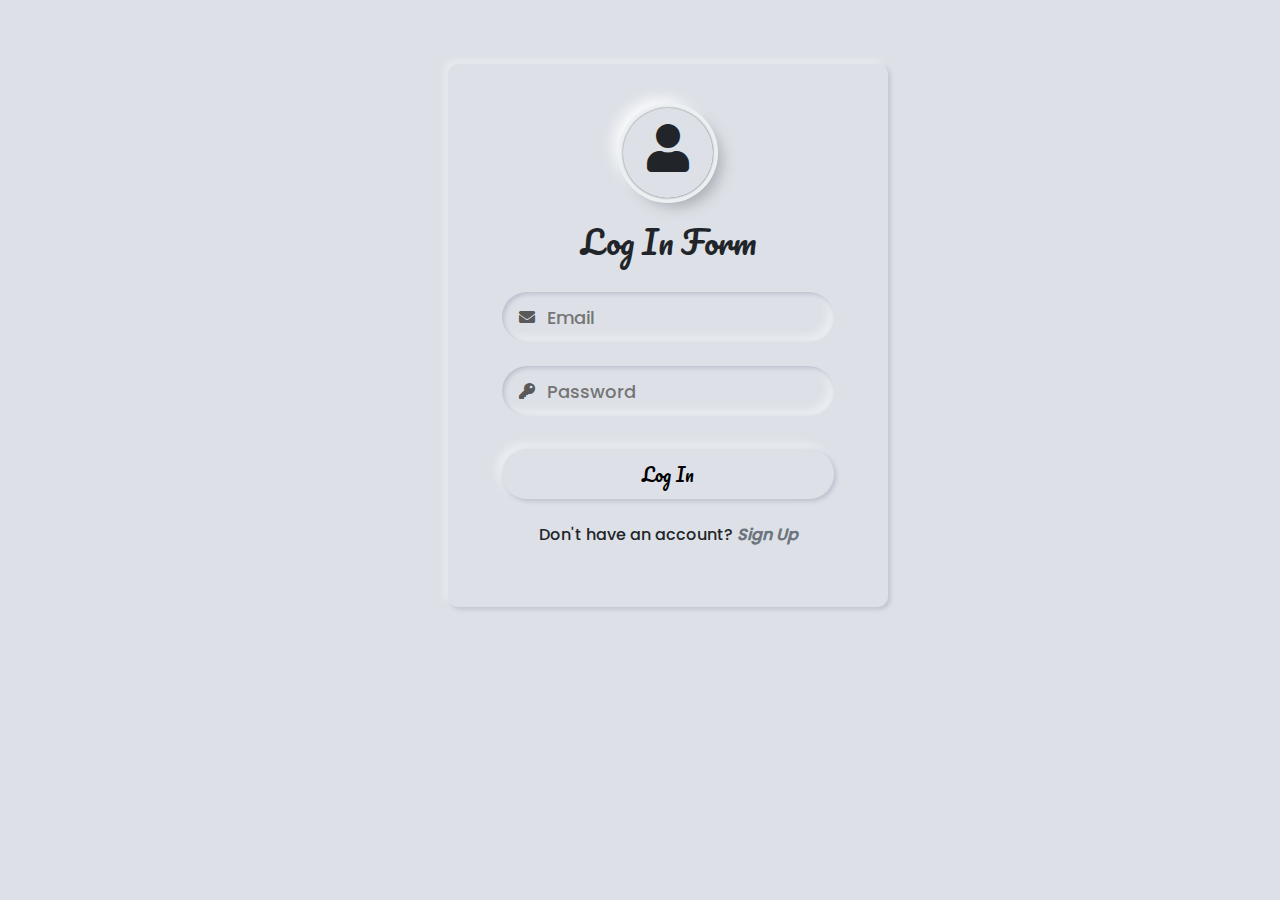
<file: index.html>
<!DOCTYPE html>
<html lang="en">
  <head>
    <meta charset="UTF-8" />
    <meta name="viewport" content="width=device-width, initial-scale=1.0" />
    <!--  ** Logo File ** -->
    <link href="./imgs/icon.png" rel="Icon" />
    <!--  ** Fontawesome File ** -->
    <link rel="stylesheet" href="./css/all.min.css" />
    <!--  ** Bootstrap File ** -->
    <link rel="stylesheet" href="./css/bootstrap.min.css" />
    <!--  ** Styling File ** -->
    <link rel="stylesheet" href="./css/style.css" />
    <title>Smart Login</title>
  </head>
  <body>
    <div class="container">
      <!--========= Animated Background =========-->
      <div class="animated-bg">
        <ul
          class="cubes position-absolute top-0 start-0 w-100 h-100 overflow-hidden"
        >
          <li></li>
          <li></li>
          <li></li>
          <li></li>
          <li></li>
          <li></li>
        </ul>
      </div>
      <div class="content position-absolute">
        <!--========= Log in form =========-->
        <form
          class="d-flex flex-column justify-content-center align-items-center px-4 py-1"
        >
          <div
            class="form-img text-center d-flex justify-content-center align-items-center"
          >
            <i class="fa fa-user p-3"></i>
          </div>
          <div class="title my-4">
            <h2>Log In Form</h2>
          </div>
          <div class="field d-flex position-relative w-100 mb-4">
            <span class="fa fa-envelope"></span>
            <input
              type="email"
              placeholder="Email"
              class="w-100"
              id="emailInput"
            />
          </div>
          <div id="emailError" class="d-none ps-3 text-danger">
            <p>Your email is missing (@) or (.com)</p>
          </div>
          <div class="field d-flex position-relative w-100 mb-2">
            <span class="fa fa-key"></span>
            <input
              type="password"
              placeholder="Password"
              class="w-100"
              id="passInput"
            />
          </div>
          <div id="passError" class="d-none ps-3 text-danger">
            <p>Password must be at-least 8 characters</p>
          </div>
          <div id="alertMsg"></div>
          <button id="signIn" class="text-center border-0 z-1">Log In</button>
          <div class="form-footer mt-4 text-center">
            <p>
              Don't have an account?
              <span id="signUp" class="fw-bolder fst-italic text-secondary"
                >Sign Up</span
              >
            </p>
          </div>
        </form>
      </div>
    </div>

    <script src="./js/bootstrap.bundle.min.js"></script>
    <script src="./js/main.js"></script>
  </body>
</html>
</file>
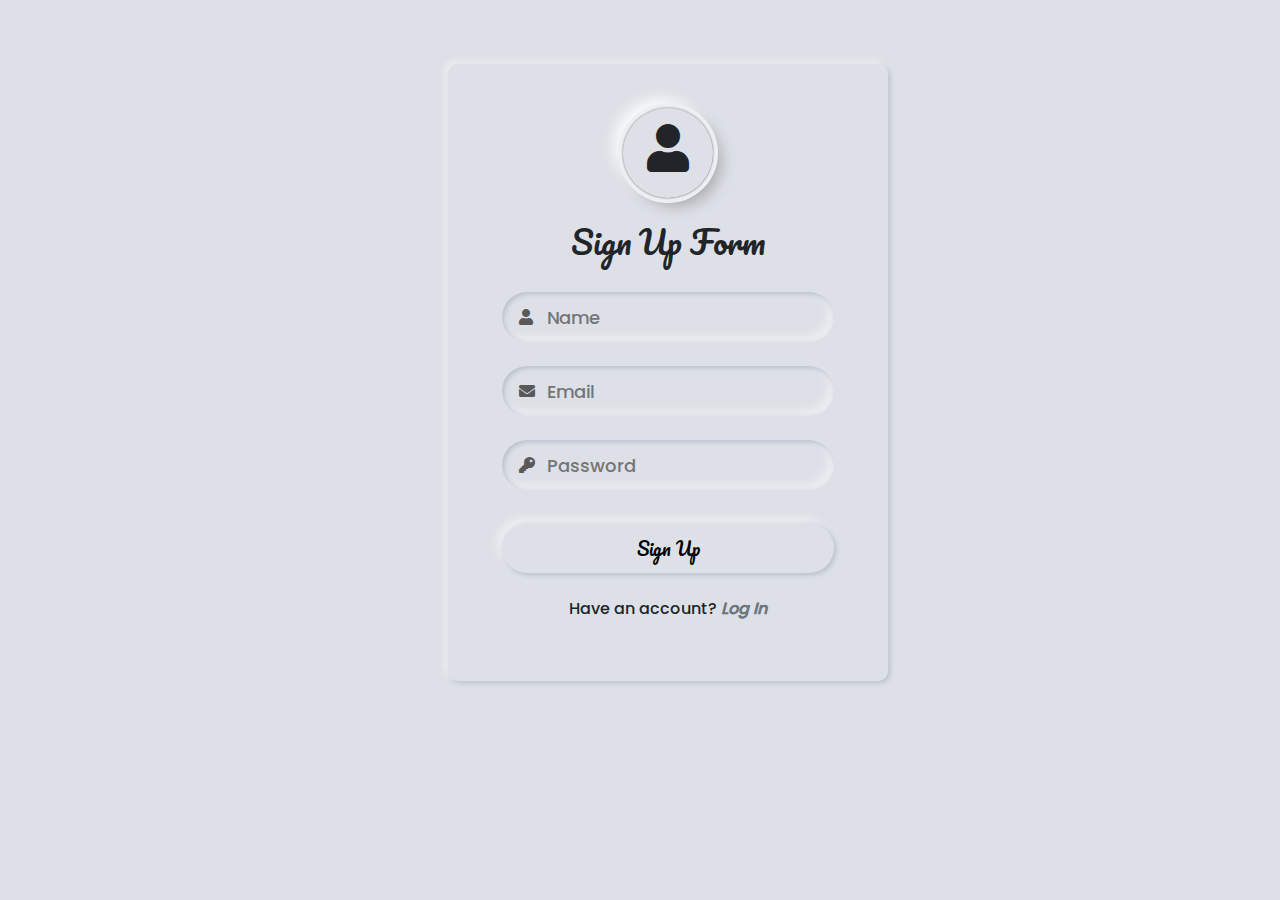
<file: pages/signup.html>
<!DOCTYPE html>
<html lang="en">
  <head>
    <meta charset="UTF-8" />
    <meta name="viewport" content="width=device-width, initial-scale=1.0" />
    <!--  ** Logo File ** -->
    <link href="../imgs/icon.png" rel="Icon" />
    <!--  ** Fontawesome File ** -->
    <link rel="stylesheet" href="../css/all.min.css" />
    <!--  ** Bootstrap File ** -->
    <link rel="stylesheet" href="../css/bootstrap.min.css" />
    <!--  ** Styling File ** -->
    <link rel="stylesheet" href="../css/style.css" />
    <title>Smart Login</title>
  </head>
  <body>
    <div class="container">
      <!--========= Animated Background =========-->
      <div class="animated-bg">
        <ul
          class="cubes position-absolute top-0 start-0 w-100 h-100 overflow-hidden"
        >
          <li></li>
          <li></li>
          <li></li>
          <li></li>
          <li></li>
          <li></li>
        </ul>
      </div>
      <div class="content position-absolute">
        <!--========= Sign Up form =========-->
        <form
          class="d-flex flex-column justify-content-center align-items-center px-4 py-1"
        >
          <div
            class="form-img text-center d-flex justify-content-center align-items-center"
          >
            <i class="fa fa-user p-3"></i>
          </div>
          <div class="title my-4">
            <h2>Sign Up Form</h2>
          </div>
          <div class="field d-flex position-relative w-100 mb-4">
            <span class="fa fa-user"></span>
            <input
              type="text"
              placeholder="Name"
              id="nameInput"
              class="w-100"
              required
            />
          </div>
          <div id="nameError" class="d-none ps-3 text-danger">
            <p>Name must start with Capital Letter & at least 3 chars</p>
          </div>
          <div class="field d-flex position-relative w-100 mb-4">
            <span class="fa fa-envelope"></span>
            <input
              type="email"
              placeholder="Email"
              id="emailInput"
              class="w-100"
              required
            />
          </div>
          <div id="emailError" class="d-none ps-3 text-danger">
            <p>Your email is missing (@) or (.com)</p>
          </div>
          <div class="field d-flex position-relative w-100 mb-2">
            <span class="fa fa-key"></span>
            <input
              type="password"
              placeholder="Password"
              id="passInput"
              class="w-100"
              required
            />
          </div>
          <div id="passError" class="d-none ps-3 text-danger">
            <p>Password must be at-least 8 characters</p>
          </div>
          <div id="alertMsg"></div>
          <button id="signUp" class="text-center border-0 z-1">Sign Up</button>
          <div class="form-footer mt-4 text-center">
            <p>
              Have an account?
              <span id="logIn" class="fw-bolder fst-italic text-secondary"
                >Log In</span
              >
            </p>
          </div>
        </form>
      </div>
    </div>

    <script src="../js/bootstrap.bundle.min.js"></script>
    <script src="../js/signup.js"></script>
  </body>
</html>
</file>
<file: css/style.css>
/*==================== Fonts ====================*/
/*?== Pacifico Font ==*/
@font-face {
  font-family: Pacifico-Regular;
  src: url("../fonts/Pacifico/Pacifico-Regular.ttf");
}

/*?== Poppins Font ==*/
@font-face {
  font-family: Poppins-Medium;
  src: url("../fonts/Poppins/Poppins-Medium.ttf");
}

/*==================== General Styling ====================*/
* {
  -webkit-box-sizing: border-box;
  box-sizing: border-box;
  margin: 0;
  padding: 0;
}

html {
  scroll-behavior: smooth;
}

ul li {
  list-style: none;
}

a {
  text-decoration: none;
}

body {
  background-color: #dde1e7;
  font-family: Poppins-Medium;
}

.title h2,
.title h1 {
  font-family: Pacifico-Regular;
}

/*==================== Body Styling ====================*/
/*! Background */
.cubes li {
  position: absolute;
  display: block;
  width: 20px;
  height: 20px;
  border-radius: 50%;
  background-color: rgba(255, 255, 255, 0.5);
  -webkit-animation: moveUp 10s linear infinite;
  animation: moveUp 10s linear infinite;
  bottom: -150px;
  z-index: -1;
}

.cubes li:nth-child(1) {
  left: 25%;
  width: 80px;
  height: 80px;
  -webkit-animation-delay: 0s;
  animation-delay: 0s;
}

.cubes li:nth-child(2) {
  left: 10%;
  width: 20px;
  height: 20px;
  -webkit-animation-delay: 2s;
  animation-delay: 2s;
  -webkit-animation-duration: 8s;
  animation-duration: 8s;
}

.cubes li:nth-child(3) {
  left: 70%;
  width: 20px;
  height: 20px;
  -webkit-animation-delay: 5s;
  animation-delay: 5s;
}

.cubes li:nth-child(4) {
  left: 40%;
  width: 60px;
  height: 60px;
  -webkit-animation-delay: 0s;
  animation-delay: 0s;
  -webkit-animation-duration: 10s;
  animation-duration: 10s;
}

.cubes li:nth-child(5) {
  left: 65%;
  width: 20px;
  height: 20px;
  -webkit-animation-delay: 0s;
  animation-delay: 0s;
}

.cubes li:nth-child(6) {
  left: 75%;
  width: 110px;
  height: 110px;
  -webkit-animation-delay: 3s;
  animation-delay: 3s;
}

@-webkit-keyframes moveUp {
  0% {
    -webkit-transform: translateY(0) rotate(0deg);
    transform: translateY(0) rotate(0deg);
    opacity: 1;
    border-radius: 0;
  }

  100% {
    -webkit-transform: translateY(-1000px) rotate(720deg);
    transform: translateY(-1000px) rotate(720deg);
    opacity: 0;
    border-radius: 50%;
  }
}

@keyframes moveUp {
  0% {
    -webkit-transform: translateY(0) rotate(0deg);
    transform: translateY(0) rotate(0deg);
    opacity: 1;
    border-radius: 0;
  }

  100% {
    -webkit-transform: translateY(-1000px) rotate(720deg);
    transform: translateY(-1000px) rotate(720deg);
    opacity: 0;
    border-radius: 50%;
  }
}

/*! Form */
.content {
  width: 440px;
  left: 35%;
  margin-top: 4rem;
  background-color: #dde1e7;
  border-radius: 10px;
  padding: 40px 30px;
  -webkit-box-shadow: -3px -3px 7px #ffffff73,
    2px 2px 5px rgba(94, 104, 121, 0.288);
  box-shadow: -3px -3px 7px #ffffff73, 2px 2px 5px rgba(94, 104, 121, 0.288);
}

.content .form-img > i {
  width: 90px;
  height: 90px;
  font-size: 3rem;
  border-radius: 50px;
  -webkit-box-shadow: 0px 0px 2px #5f5f5f, 0px 0px 0px 5px #ecf0f3,
    8px 8px 15px #a7aaaf, -8px -8px 15px #ffffff;
  box-shadow: 0px 0px 2px #5f5f5f, 0px 0px 0px 5px #ecf0f3, 8px 8px 15px #a7aaaf,
    -8px -8px 15px #ffffff;
}

.content .field {
  height: 50px;
}

.field input {
  padding-left: 45px;
  font-size: 18px;
  outline: none;
  border: none;
  color: #595959;
  background-color: #dde1e7;
  border-radius: 25px;
  -webkit-box-shadow: inset 2px 2px 5px #babecc, inset -5px -5px 10px #ffffff73;
  box-shadow: inset 2px 2px 5px #babecc, inset -5px -5px 10px #ffffff73;
}

.field span {
  position: absolute;
  line-height: 50px;
  color: #595959;
  left: 5%;
}

button {
  margin: 25px 0 0 0;
  width: 100%;
  height: 50px;
  font-size: 18px;
  background-color: #dde1e7;
  outline: none;
  cursor: pointer;
  border-radius: 25px;
  -webkit-box-shadow: 2px 2px 5px #babecc, -5px -5px 10px #ffffff73;
  box-shadow: 2px 2px 5px #babecc, -5px -5px 10px #ffffff73;
  -webkit-transition: all 0.3s ease-in-out;
  -o-transition: all 0.3s ease-in-out;
  transition: all 0.3s ease-in-out;
  font-family: Pacifico-Regular;
}

button:focus {
  -webkit-box-shadow: inset 2px 2px 5px #babecc, inset -5px -5px 10px #ffffff73;
  box-shadow: inset 2px 2px 5px #babecc, inset -5px -5px 10px #ffffff73;
}

.form-footer p span {
  cursor: pointer;
}

/*! Responsive Design */
@media screen and (max-width: 640px) {
  .content {
    left: 5%;
  }
}

@media screen and (min-width: 642px) and (max-width: 768px) {
  .content {
    left: 20%;
  }
}
</file>
